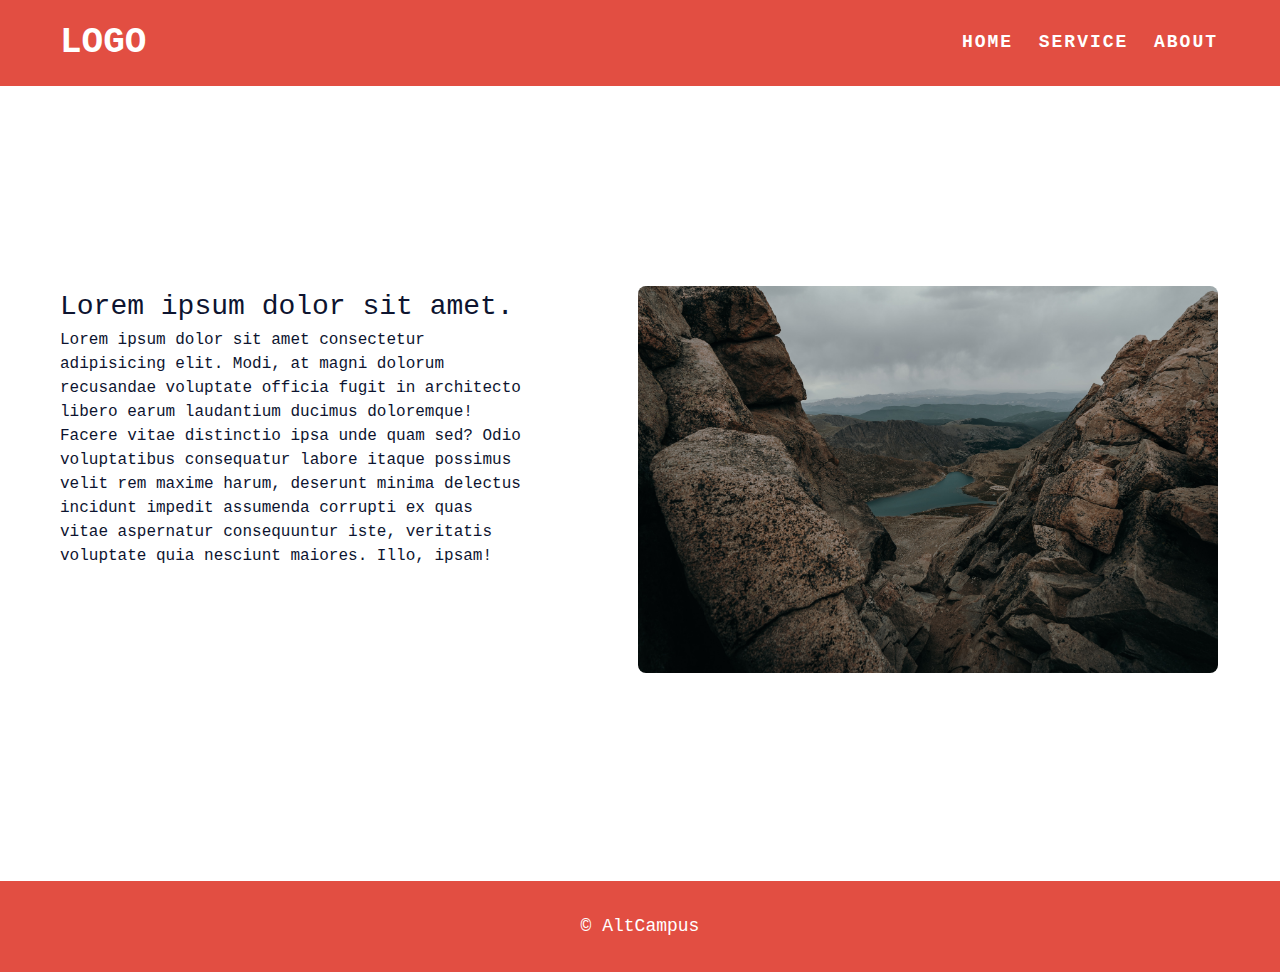
<file: block-BHaaax/index.html>
<!DOCTYPE html>
<html lang="en">
  <head>
    <meta charset="UTF-8" />
    <meta http-equiv="X-UA-Compatible" content="IE=edge" />
    <meta name="viewport" content="width=device-width, initial-scale=1.0" />
    <title>Blog Page Exercise | positioning content</title>
    <link rel="stylesheet" href="assests/stylesheet/style.css" />
  </head>
  <body>
    <header>
      <div class="container">
        <div class="logo-container">
          <h1 class="logo">LOGO</h1>
        </div>
        <nav>
          <a href="#">HOME</a>
          <a href="#">Service</a>
          <a href="#">About</a>
        </nav>
      </div>
    </header>
    <main>
      <section class="container">
        <article class="hero">
          <h2 class="hero-heading">Lorem ipsum dolor sit amet.</h2>
          <p class="hero-text">
            Lorem ipsum dolor sit amet consectetur adipisicing elit. Modi, at
            magni dolorum recusandae voluptate officia fugit in architecto
            libero earum laudantium ducimus doloremque! Facere vitae distinctio
            ipsa unde quam sed? Odio voluptatibus consequatur labore itaque
            possimus velit rem maxime harum, deserunt minima delectus incidunt
            impedit assumenda corrupti ex quas vitae aspernatur consequuntur
            iste, veritatis voluptate quia nesciunt maiores. Illo, ipsam!
          </p>
        </article>
        <!--
        -->
        <div class="hero-img">
          <img
            src="assests/media/clay-banks-33BrkP9x8Cw-unsplash.jpg"
            alt="clay banks"
          />
        </div>
      </section>
    </main>
    <footer>
      <div class="container">
        <p>&copy; AltCampus</p>
      </div>
    </footer>
  </body>
</html>
</file>
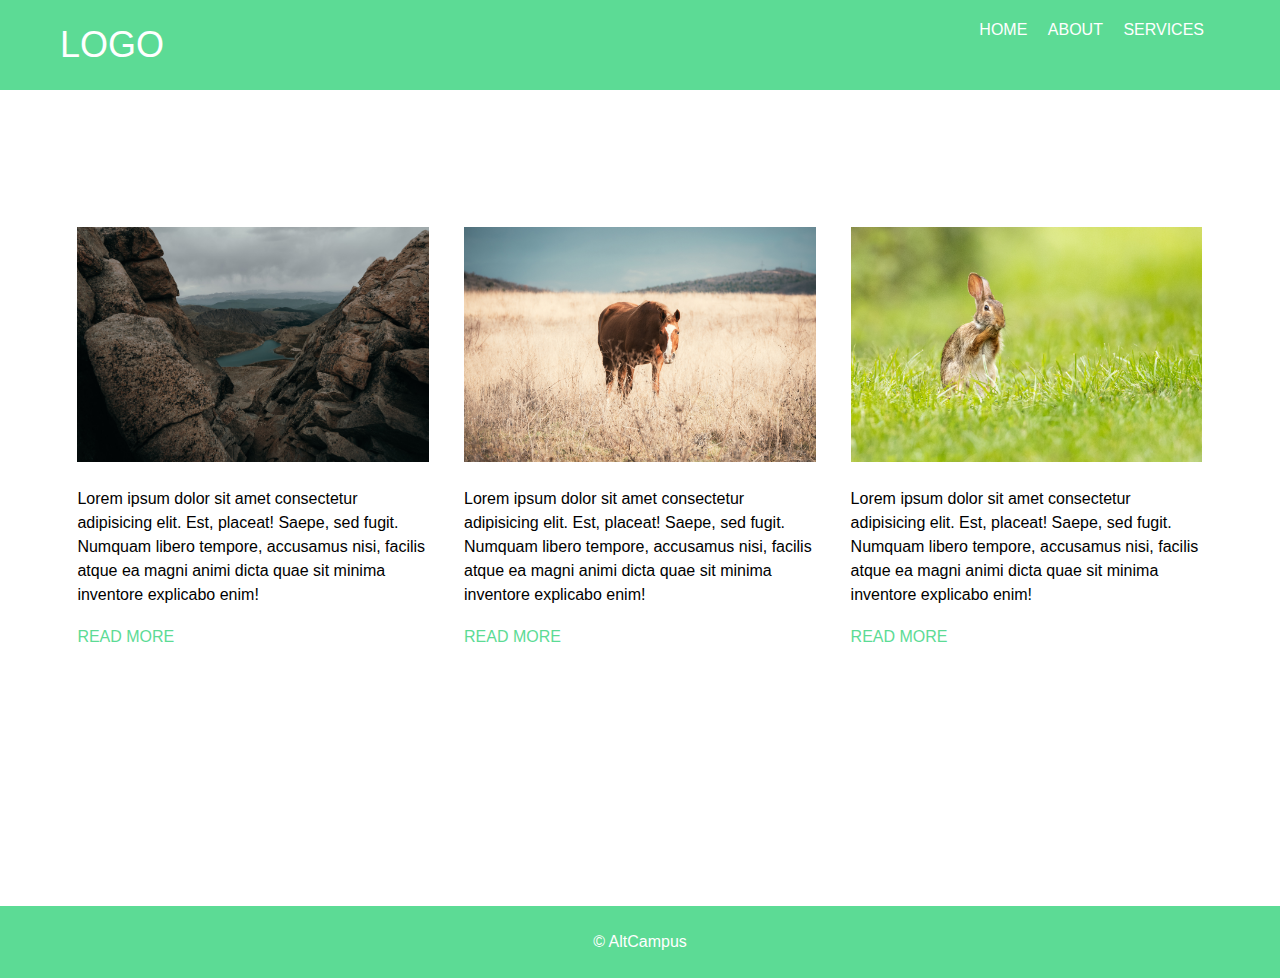
<file: block-BHaaba/index.html>
<!-- ### Exercise 2

1. Create a simple page having a header, main content, and a footer.

2. Inside the header keep the brand name to the left and all the navigation to the right.

3. Inside the main content crate three columns. In each column take one image and a paragraph below the image.
4. Using float is necessary. -->
<!DOCTYPE html>
<html lang="en">
  <head>
    <meta charset="UTF-8" />
    <meta http-equiv="X-UA-Compatible" content="IE=edge" />
    <meta name="viewport" content="width=device-width, initial-scale=1.0" />
    <title>Blog Page 2 | positioning content</title>
    <link rel="stylesheet" href="assests/stylesheet/style.css" />
  </head>
  <body>
    <header>
      <div class="container clearfix">
        <a href="#" class="logo">Logo</a>
        <nav>
          <a href="#">Home</a>
          <a href="#">About</a>
          <a href="#">Services</a>
        </nav>
      </div>
    </header>
    <main>
      <div class="container column-container">
        <section class="clearfix">
          <article class="col">
            <img
              src="assests/media/clay-banks-33BrkP9x8Cw-unsplash.jpg"
              alt="clay-banks"
            />
            <p>
              Lorem ipsum dolor sit amet consectetur adipisicing elit. Est,
              placeat! Saepe, sed fugit. Numquam libero tempore, accusamus nisi,
              facilis atque ea magni animi dicta quae sit minima inventore
              explicabo enim!
            </p>
            <a href="#">Read More</a>
          </article>

          <article class="col">
            <img
              src="assests/media/james-kovin-QtBRQw0rFLE-unsplash.jpg"
              alt="horse"
            />
            <p>
              Lorem ipsum dolor sit amet consectetur adipisicing elit. Est,
              placeat! Saepe, sed fugit. Numquam libero tempore, accusamus nisi,
              facilis atque ea magni animi dicta quae sit minima inventore
              explicabo enim!
            </p>
            <a href="#">Read More</a>
          </article>

          <article class="col">
            <img
              src="assests/media/mathew-schwartz-7gl8ffzOwZU-unsplash.jpg"
              alt="rabbit"
            />
            <p>
              Lorem ipsum dolor sit amet consectetur adipisicing elit. Est,
              placeat! Saepe, sed fugit. Numquam libero tempore, accusamus nisi,
              facilis atque ea magni animi dicta quae sit minima inventore
              explicabo enim!
            </p>
            <a href="#">Read More</a>
          </article>
        </section>
      </div>
    </main>
    <footer>
      <div class="container">
        <p>&copy; AltCampus</p>
      </div>
    </footer>
  </body>
</html>
</file>
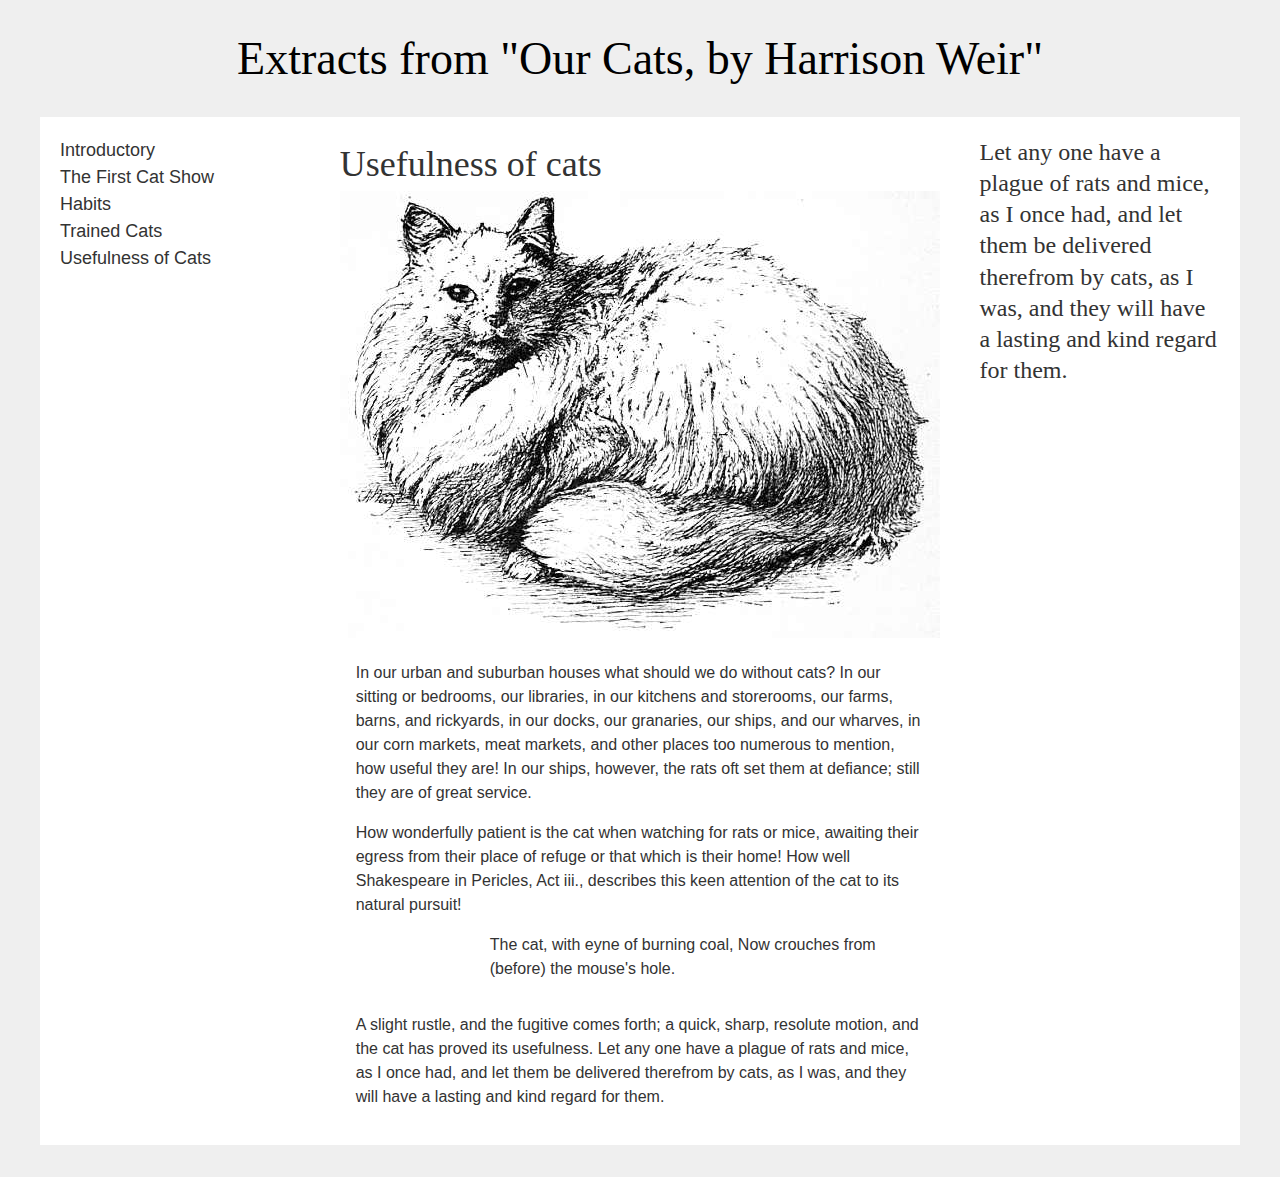
<file: block-BHaabd/index.html>
<!-- 
### Create a page according to the layout shown below

![Positioning Content Exercise 1](https://raw.githubusercontent.com/suraj122/AC-STYLE-images/master/positioning-content/ex-1.png)

- Using CSS resets is necessary.
- Use semantic tags and keep the nesting and indentation proper. -->
<!DOCTYPE html>
<html lang="en">
  <head>
    <meta charset="UTF-8" />
    <meta http-equiv="X-UA-Compatible" content="IE=edge" />
    <meta name="viewport" content="width=device-width, initial-scale=1.0" />
    <title>Our Cats | positioning content</title>
    <link rel="stylesheet" href="assests/stylesheet/style.css" />
  </head>
  <body>
    <header>
      <div class="container">
        <h1>Extracts from "Our Cats, by Harrison Weir"</h1>
      </div>
    </header>
    <main>
      <section class="content-container">
        <p class="col col-1 first-col">
          Introductory<br />The First Cat Show<br />Habits<br />Trained Cats<br />
          Usefulness of Cats
        </p>
        <article class="col col-2">
          <h2>Usefulness of cats</h2>
          <img src="assests/media/cat.jpg" alt="cat" />
          <p>
            In our urban and suburban houses what should we do without cats? In
            our sitting or bedrooms, our libraries, in our kitchens and
            storerooms, our farms, barns, and rickyards, in our docks, our
            granaries, our ships, and our wharves, in our corn markets, meat
            markets, and other places too numerous to mention, how useful they
            are! In our ships, however, the rats oft set them at defiance; still
            they are of great service.
          </p>
          <p>
            How wonderfully patient is the cat when watching for rats or mice,
            awaiting their egress from their place of refuge or that which is
            their home! How well Shakespeare in Pericles, Act iii., describes
            this keen attention of the cat to its natural pursuit!
          </p>
          <p class="move">
            The cat, with eyne of burning coal, Now crouches from (before) the
            mouse's hole.
          </p>
          <p>
            A slight rustle, and the fugitive comes forth; a quick, sharp,
            resolute motion, and the cat has proved its usefulness. Let any one
            have a plague of rats and mice, as I once had, and let them be
            delivered therefrom by cats, as I was, and they will have a lasting
            and kind regard for them.
          </p>
        </article>
        <p class="col col-1 last-col">
          Let any one have a plague of rats and mice, as I once had, and let
          them be delivered therefrom by cats, as I was, and they will have a
          lasting and kind regard for them.
        </p>
      </section>
    </main>
  </body>
</html>
</file>
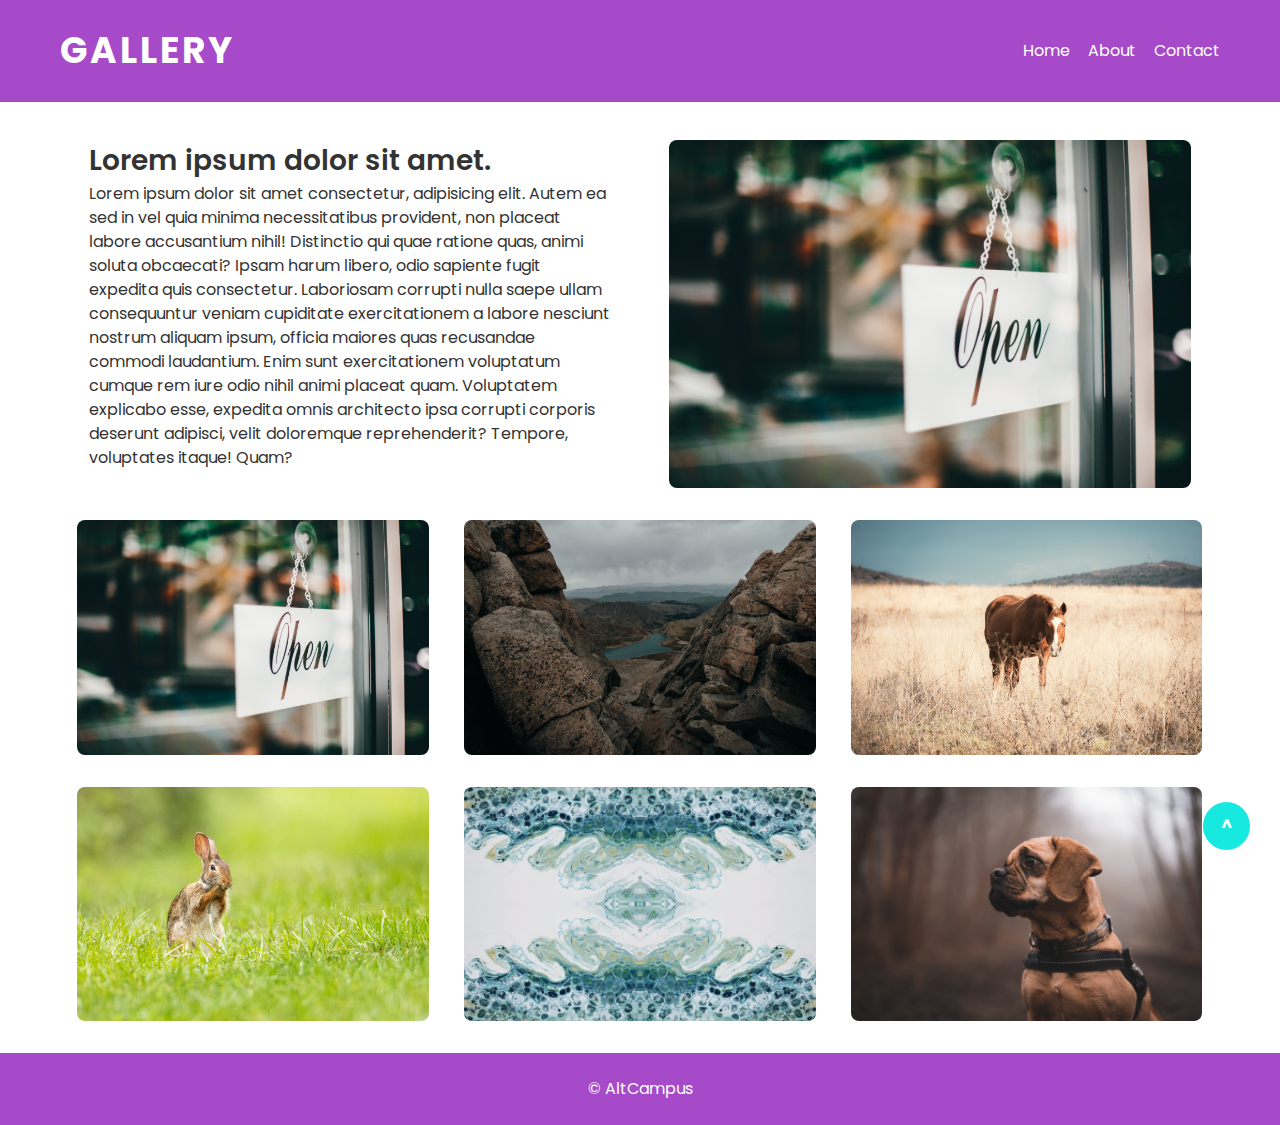
<file: block-BHaabg/index.html>
<!-- ### Exercise

1. Create a simple page having a header, main content, and a footer.

2. Inside the header keep the logo to the left and all the navigation to the right.

3. The header must be fixed at the top of the page.

4. Inside the main content take an article section having two columns. In the first column put a heading and some introductory text of the article and in the second column take an image.

5. After the article section, take a gallery section, in which there will be two rows and in both the row there will be three columns. Each column must have a different image.

6. After the gallery section footer will come.

7. Take a circular button at the right bottom corner of the page and keep its position fixed. The button should always take to the top of the page once clicked. -->
<!DOCTYPE html>
<html lang="en">
  <head>
    <meta charset="UTF-8" />
    <meta http-equiv="X-UA-Compatible" content="IE=edge" />
    <meta name="viewport" content="width=device-width, initial-scale=1.0" />
    <title>Gallery Layout | positioning content</title>
    <link rel="stylesheet" href="assests/stylesheet/style.css" />
  </head>
  <body id="top">
    <a href="#top" class="top">^</a>
    <header>
      <div class="container">
        <a href="#" class="logo">Gallery</a>
        <nav>
          <a href="#">Home</a>
          <a href="#">About</a>
          <a href="#">Contact</a>
        </nav>
      </div>
    </header>
    <main>
      <div class="container">
        <section class="article-section">
          <article class="article">
            <h2>Lorem ipsum dolor sit amet.</h2>
            <p>
              Lorem ipsum dolor sit amet consectetur, adipisicing elit. Autem ea
              sed in vel quia minima necessitatibus provident, non placeat
              labore accusantium nihil! Distinctio qui quae ratione quas, animi
              soluta obcaecati? Ipsam harum libero, odio sapiente fugit expedita
              quis consectetur. Laboriosam corrupti nulla saepe ullam
              consequuntur veniam cupiditate exercitationem a labore nesciunt
              nostrum aliquam ipsum, officia maiores quas recusandae commodi
              laudantium. Enim sunt exercitationem voluptatum cumque rem iure
              odio nihil animi placeat quam. Voluptatem explicabo esse, expedita
              omnis architecto ipsa corrupti corporis deserunt adipisci, velit
              doloremque reprehenderit? Tempore, voluptates itaque! Quam?
            </p>
          </article>
          <img
            src="assests/media/anima-visual-PS_-DwoNUJ4-unsplash.jpg"
            alt="shop window"
            class="article-img"
          />
        </section>

        <section class="gallery">
          <article class="clearfix">
            <img
              src="assests/media/anima-visual-PS_-DwoNUJ4-unsplash.jpg"
              alt="shop window"
              class="gallery-img"
            />
            <img
              src="assests/media/clay-banks-33BrkP9x8Cw-unsplash.jpg"
              alt="clay banks"
              class="gallery-img"
            />
            <img
              src="assests/media/james-kovin-QtBRQw0rFLE-unsplash.jpg"
              alt="horse"
              class="gallery-img"
            />
          </article>
        </section>

        <section class="gallery">
          <article class="clearfix">
            <img
              src="assests/media/mathew-schwartz-7gl8ffzOwZU-unsplash.jpg"
              alt="rabbit"
              class="gallery-img"
            />
            <img
              src="assests/media/susan-wilkinson-YOpB7OifsZQ-unsplash.jpg"
              alt="water"
              class="gallery-img"
            />
            <img
              src="assests/media/tom-hills-BxQ2RosF3A8-unsplash.jpg"
              alt="dog"
              class="gallery-img"
            />
          </article>
        </section>
      </div>
    </main>
    <footer>
      <div class="container">
        <p>&copy; AltCampus</p>
      </div>
    </footer>
  </body>
</html>
</file>
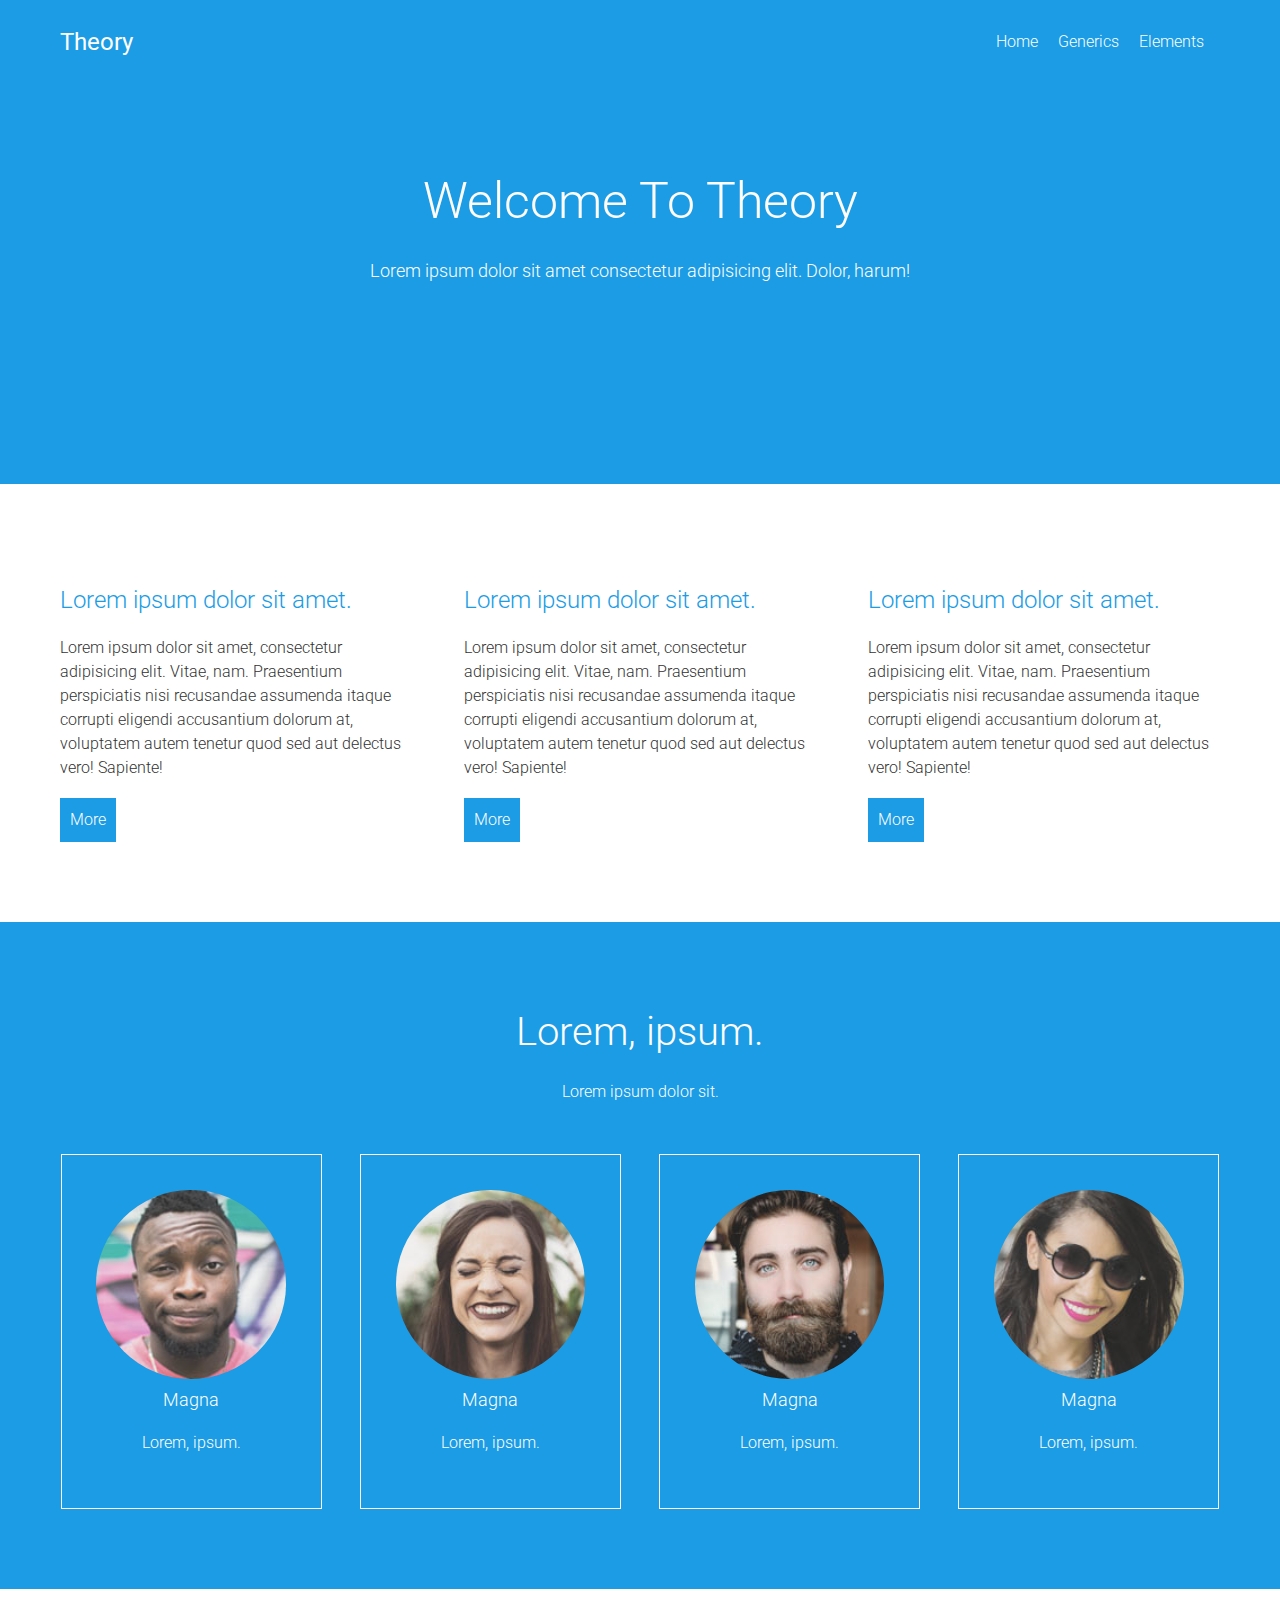
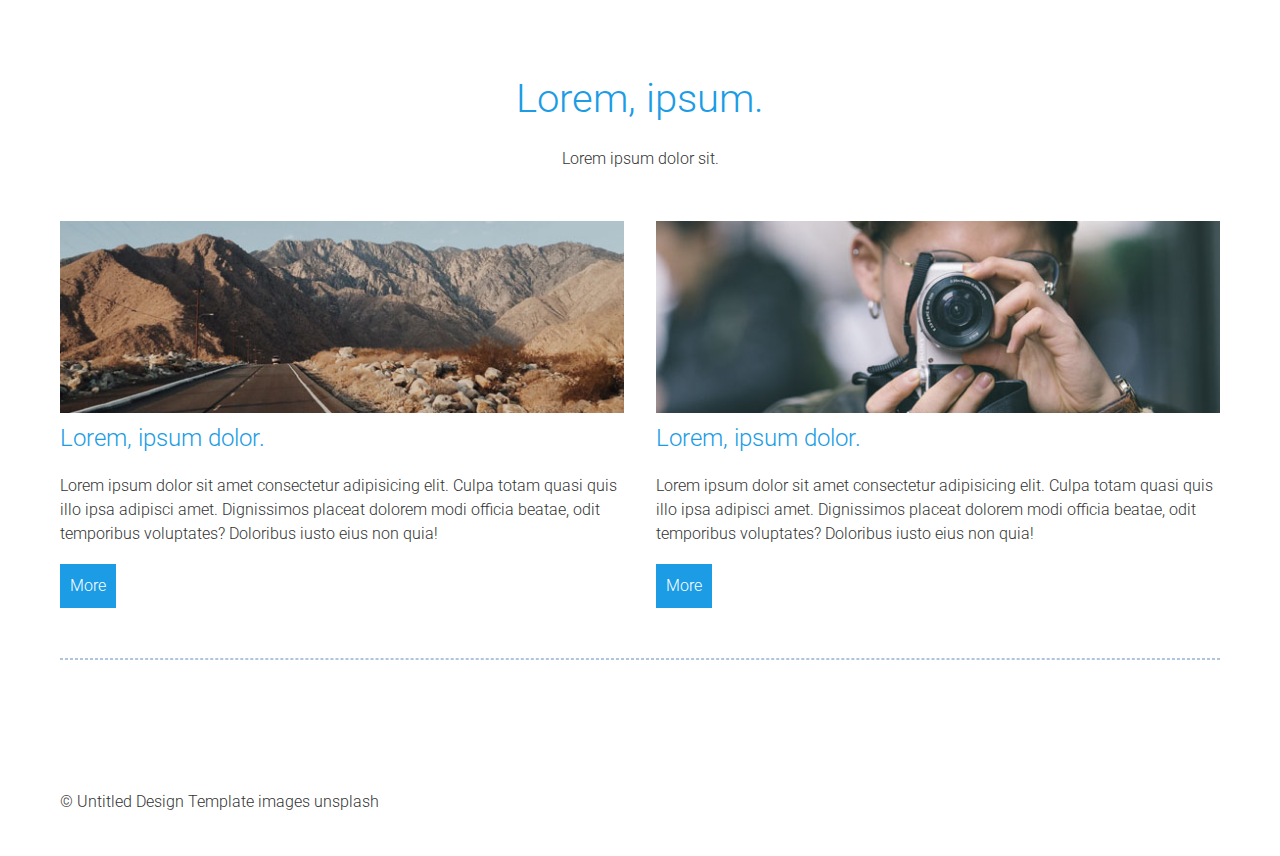
<file: block-BHaabh/index.html>
<!-- 
### Create a page according to the layout shown below

![Positioning Content Exercise 2](https://raw.githubusercontent.com/suraj122/AC-STYLE-images/master/positioning-content/ex-2.png)

- Using CSS resets is necessary.
- Use semantic tags and keep the nesting and indentation proper. -->
<!DOCTYPE html>
<html lang="en">
  <head>
    <meta charset="UTF-8" />
    <meta http-equiv="X-UA-Compatible" content="IE=edge" />
    <meta name="viewport" content="width=device-width, initial-scale=1.0" />
    <title>Positioning Layout | positioning content</title>
    <link rel="stylesheet" href="assets/stylesheet/style.css" />
    <link
      rel="stylesheet"
      href="https://cdnjs.cloudflare.com/ajax/libs/font-awesome/6.0.0-beta3/css/all.min.css"
      integrity="sha512-Fo3rlrZj/k7ujTnHg4CGR2D7kSs0v4LLanw2qksYuRlEzO+tcaEPQogQ0KaoGN26/zrn20ImR1DfuLWnOo7aBA=="
      crossorigin="anonymous"
      referrerpolicy="no-referrer"
    />
  </head>
  <body>
    <header>
      <div class="container">
        <a href="#" class="logo">Theory</a>
        <nav>
          <a href="#">Home</a>
          <a href="#">Generics</a>
          <a href="#">Elements</a>
        </nav>
      </div>
    </header>
    <main>
      <section class="hero">
        <div class="container">
          <article>
            <h1 class="hero-heading">Welcome To Theory</h1>
            <p class="hero-text">
              Lorem ipsum dolor sit amet consectetur adipisicing elit. Dolor,
              harum!
            </p>
          </article>
        </div>
      </section>

      <section class="services">
        <div class="container clearfix">
          <article class="col">
            <h3>Lorem ipsum dolor sit amet.</h3>
            <p>
              Lorem ipsum dolor sit amet, consectetur adipisicing elit. Vitae,
              nam. Praesentium perspiciatis nisi recusandae assumenda itaque
              corrupti eligendi accusantium dolorum at, voluptatem autem tenetur
              quod sed aut delectus vero! Sapiente!
            </p>
            <a href="#" class="more">More</a>
          </article>

          <article class="col col-mid">
            <h3>Lorem ipsum dolor sit amet.</h3>
            <p>
              Lorem ipsum dolor sit amet, consectetur adipisicing elit. Vitae,
              nam. Praesentium perspiciatis nisi recusandae assumenda itaque
              corrupti eligendi accusantium dolorum at, voluptatem autem tenetur
              quod sed aut delectus vero! Sapiente!
            </p>
            <a href="#" class="more">More</a>
          </article>

          <article class="col">
            <h3>Lorem ipsum dolor sit amet.</h3>
            <p>
              Lorem ipsum dolor sit amet, consectetur adipisicing elit. Vitae,
              nam. Praesentium perspiciatis nisi recusandae assumenda itaque
              corrupti eligendi accusantium dolorum at, voluptatem autem tenetur
              quod sed aut delectus vero! Sapiente!
            </p>
            <a href="#" class="more">More</a>
          </article>
        </div>
      </section>

      <section class="people">
        <div class="container">
          <article>
            <h2>Lorem, ipsum.</h2>
            <p>Lorem ipsum dolor sit.</p>
          </article>
          <div class="people-container">
            <article class="person">
              <img src="assets/media/pic03.jpg" alt="pic03" />
              <h4>Magna</h4>
              <p>Lorem, ipsum.</p>
            </article>

            <article class="person person-mr">
              <img src="assets/media/pic04.jpg" alt="pic04" />
              <h4>Magna</h4>
              <p>Lorem, ipsum.</p>
            </article>

            <article class="person person-mr">
              <img src="assets/media/pic05.jpg" alt="pic05" />
              <h4>Magna</h4>
              <p>Lorem, ipsum.</p>
            </article>

            <article class="person person-mr">
              <img src="assets/media/pic06.jpg" alt="pic06" />
              <h4>Magna</h4>
              <p>Lorem, ipsum.</p>
            </article>
          </div>
        </div>
      </section>

      <section class="destination">
        <div class="container">
          <article class="destination-hero-article">
            <h2>Lorem, ipsum.</h2>
            <p>Lorem ipsum dolor sit.</p>
          </article>
          <div class="destination-container clearfix">
            <article class="left">
              <img src="assets/media/pic01.jpg" alt="pic01" />
              <h3>Lorem, ipsum dolor.</h3>
              <p>
                Lorem ipsum dolor sit amet consectetur adipisicing elit. Culpa
                totam quasi quis illo ipsa adipisci amet. Dignissimos placeat
                dolorem modi officia beatae, odit temporibus voluptates?
                Doloribus iusto eius non quia!
              </p>
              <a href="" class="more">More</a>
            </article>

            <article class="right">
              <img src="assets/media/pic02.jpg" alt="pic02" />
              <h3>Lorem, ipsum dolor.</h3>
              <p>
                Lorem ipsum dolor sit amet consectetur adipisicing elit. Culpa
                totam quasi quis illo ipsa adipisci amet. Dignissimos placeat
                dolorem modi officia beatae, odit temporibus voluptates?
                Doloribus iusto eius non quia!
              </p>
              <a href="" class="more">More</a>
            </article>
          </div>
          <hr />
        </div>
      </section>
    </main>
    <footer>
      <div class="container clearfix">
        <div class="footer-text">
          <p>&copy; Untitled Design Template images unsplash</p>
        </div>
        <nav class="footer-nav">
          <a href="#"><i class="fab fa-facebook-f"></i></a>
          <a href="#"><i class="fab fa-twitter"></i></a>
          <a href="#"><i class="fab fa-linkedin-in"></i></a>
          <a href="#"><i class="fab fa-pinterest-p"></i></a>
        </nav>
      </div>
    </footer>
  </body>
</html>
</file>
<file: block-BHaaax/assests/stylesheet/style.css>
/* http://meyerweb.com/eric/tools/css/reset/ 
   v2.0 | 20110126
   License: none (public domain)
*/

html,
body,
div,
span,
applet,
object,
iframe,
h1,
h2,
h3,
h4,
h5,
h6,
p,
blockquote,
pre,
a,
abbr,
acronym,
address,
big,
cite,
code,
del,
dfn,
em,
img,
ins,
kbd,
q,
s,
samp,
small,
strike,
strong,
sub,
sup,
tt,
var,
b,
u,
i,
center,
dl,
dt,
dd,
ol,
ul,
li,
fieldset,
form,
label,
legend,
table,
caption,
tbody,
tfoot,
thead,
tr,
th,
td,
article,
aside,
canvas,
details,
embed,
figure,
figcaption,
footer,
header,
hgroup,
menu,
nav,
output,
ruby,
section,
summary,
time,
mark,
audio,
video {
  margin: 0;
  padding: 0;
  border: 0;
  font-size: 100%;
  font: inherit;
  vertical-align: baseline;
}
/* HTML5 display-role reset for older browsers */
article,
aside,
details,
figcaption,
figure,
footer,
header,
hgroup,
menu,
nav,
section {
  display: block;
}
body {
  line-height: 1;
}
ol,
ul {
  list-style: none;
}
blockquote,
q {
  quotes: none;
}
blockquote:before,
blockquote:after,
q:before,
q:after {
  content: "";
  content: none;
}
table {
  border-collapse: collapse;
  border-spacing: 0;
}
* {
  box-sizing: border-box;
}
body {
  font-family: "Courier New", Courier, monospace;
  line-height: 1.5;
}

img {
  width: 100%;
}

.container {
  width: 1160px;
  max-width: 100%;
  margin: 0 auto;
}

/* header section */

header {
  background: #e24e42;
  color: #fff;
  padding: 16px;
  margin-bottom: 200px;
}
header a {
  color: #fff;
  text-decoration: none;
  margin-left: 16px;
  font-size: 18px;
  letter-spacing: 2px;
  font-weight: 600;
}

.logo {
  font-size: 36px;
  font-weight: bold;
}

header nav {
  display: inline-block;
  text-align: right;
  width: 60%;
  text-transform: uppercase;
  margin-left: 9%;
}

.logo-container {
  display: inline-block;
  vertical-align: middle;
  width: 30%;
}

/* hero section */
.hero {
  display: inline-block;
  vertical-align: top;
  width: 40%;
  color: #0d1430;
}

.hero-heading {
  font-size: 28px;
}

.hero-img {
  display: inline-block;
  width: 50%;
  margin-left: 9%;
}

.hero-img img {
  border-radius: 8px;
}

footer {
  background: #e24e42;
  padding: 32px;
  color: #fff;
  text-align: center;
  margin-top: 200px;
}
footer p {
  font-size: 18px;
}
</file>
<file: block-BHaaba/assests/stylesheet/style.css>
/* http://meyerweb.com/eric/tools/css/reset/ 
   v2.0 | 20110126
   License: none (public domain)
*/

html,
body,
div,
span,
applet,
object,
iframe,
h1,
h2,
h3,
h4,
h5,
h6,
p,
blockquote,
pre,
a,
abbr,
acronym,
address,
big,
cite,
code,
del,
dfn,
em,
img,
ins,
kbd,
q,
s,
samp,
small,
strike,
strong,
sub,
sup,
tt,
var,
b,
u,
i,
center,
dl,
dt,
dd,
ol,
ul,
li,
fieldset,
form,
label,
legend,
table,
caption,
tbody,
tfoot,
thead,
tr,
th,
td,
article,
aside,
canvas,
details,
embed,
figure,
figcaption,
footer,
header,
hgroup,
menu,
nav,
output,
ruby,
section,
summary,
time,
mark,
audio,
video {
  margin: 0;
  padding: 0;
  border: 0;
  font-size: 100%;
  font: inherit;
  vertical-align: baseline;
}
/* HTML5 display-role reset for older browsers */
article,
aside,
details,
figcaption,
figure,
footer,
header,
hgroup,
menu,
nav,
section {
  display: block;
}
body {
  line-height: 1;
}
ol,
ul {
  list-style: none;
}
blockquote,
q {
  quotes: none;
}
blockquote:before,
blockquote:after,
q:before,
q:after {
  content: "";
  content: none;
}
table {
  border-collapse: collapse;
  border-spacing: 0;
}
* {
  box-sizing: border-box;
}
body {
  font-family: Arial, Helvetica, sans-serif;
  line-height: 1.5;
}

.container {
  width: 1160px;
  margin: 0 auto;
}

img {
  width: 100%;
}
/* header section */
header,
footer {
  padding: 18px;
  background: #5cdb95;
}

a {
  color: #fff;
  text-decoration: none;
  font-size: 16px;
  text-transform: uppercase;
}

.logo {
  font-size: 36px;
  float: left;
  width: 30%;
}

nav {
  float: right;
  width: 70%;
  text-align: right;
}

nav a {
  margin-right: 16px;
}

/* column section */
.column-container {
  margin-top: 120px;
}
.col {
  width: 30.33%;
  float: left;
  margin: 1.5%;
}
.col p {
  margin: 18px 0;
  font-size: 16px;
}
.col a {
  color: #5cdb95;
}
/* footer section */
footer {
  text-align: center;
  padding: 24px;
  margin-top: 240px;
  color: #fff;
}
.clearfix::before,
.clearfix::after {
  content: "";
  display: table;
}
.clearfix::after {
  clear: both;
}
</file>
<file: block-BHaabd/assests/stylesheet/style.css>
/* http://meyerweb.com/eric/tools/css/reset/ 
   v2.0 | 20110126
   License: none (public domain)
*/

html,
body,
div,
span,
applet,
object,
iframe,
h1,
h2,
h3,
h4,
h5,
h6,
p,
blockquote,
pre,
a,
abbr,
acronym,
address,
big,
cite,
code,
del,
dfn,
em,
img,
ins,
kbd,
q,
s,
samp,
small,
strike,
strong,
sub,
sup,
tt,
var,
b,
u,
i,
center,
dl,
dt,
dd,
ol,
ul,
li,
fieldset,
form,
label,
legend,
table,
caption,
tbody,
tfoot,
thead,
tr,
th,
td,
article,
aside,
canvas,
details,
embed,
figure,
figcaption,
footer,
header,
hgroup,
menu,
nav,
output,
ruby,
section,
summary,
time,
mark,
audio,
video {
  margin: 0;
  padding: 0;
  border: 0;
  font-size: 100%;
  font: inherit;
  vertical-align: baseline;
}
/* HTML5 display-role reset for older browsers */
article,
aside,
details,
figcaption,
figure,
footer,
header,
hgroup,
menu,
nav,
section {
  display: block;
}
body {
  line-height: 1;
}
ol,
ul {
  list-style: none;
}
blockquote,
q {
  quotes: none;
}
blockquote:before,
blockquote:after,
q:before,
q:after {
  content: "";
  content: none;
}
table {
  border-collapse: collapse;
  border-spacing: 0;
}
* {
  box-sizing: border-box;
}
body {
  line-height: 1.5;
  background: #efefef;
}
/* header section */
header {
  text-align: center;
  padding: 24px;
  font-size: 46px;
}
/* container */
.container,
.content-container {
  max-width: 1200px;
  width: 100%;
  margin: 0 auto;
}
.content-container {
  background: #fff;
  font-size: 0;
  color: #333;
  margin-bottom: 32px;
}

/* content section */
img {
  width: 100%;
}
.col {
  display: inline-block;
  font-size: 16px;
  vertical-align: top;
}
.col-1 {
  width: 20%;
  margin: 1.66%;
}
.col-2 {
  width: 50%;
  margin: 1.66%;
}
.col-2 h2 {
  font-size: 36px;
}
p {
  font-family: Arial, Helvetica, sans-serif;
  margin: 16px;
}
.move {
  padding-bottom: 1em;
  margin-left: 150px;
}
.last-col {
  font-size: 24px;
  line-height: 1.3;
  font-family: serif;
}
.first-col {
  font-size: 18px;
  font-family: Arial, Helvetica, sans-serif;
}
</file>
<file: block-BHaabg/assests/stylesheet/style.css>
/* http://meyerweb.com/eric/tools/css/reset/ 
   v2.0 | 20110126
   License: none (public domain)
*/

@import url("https://fonts.googleapis.com/css2?family=Poppins:wght@300;400;500;600;700&display=swap");
html,
body,
div,
span,
applet,
object,
iframe,
h1,
h2,
h3,
h4,
h5,
h6,
p,
blockquote,
pre,
a,
abbr,
acronym,
address,
big,
cite,
code,
del,
dfn,
em,
img,
ins,
kbd,
q,
s,
samp,
small,
strike,
strong,
sub,
sup,
tt,
var,
b,
u,
i,
center,
dl,
dt,
dd,
ol,
ul,
li,
fieldset,
form,
label,
legend,
table,
caption,
tbody,
tfoot,
thead,
tr,
th,
td,
article,
aside,
canvas,
details,
embed,
figure,
figcaption,
footer,
header,
hgroup,
menu,
nav,
output,
ruby,
section,
summary,
time,
mark,
audio,
video {
  margin: 0;
  padding: 0;
  border: 0;
  font-size: 100%;
  font: inherit;
  vertical-align: baseline;
}
/* HTML5 display-role reset for older browsers */
article,
aside,
details,
figcaption,
figure,
footer,
header,
hgroup,
menu,
nav,
section {
  display: block;
}
body {
  line-height: 1;
}
ol,
ul {
  list-style: none;
}
blockquote,
q {
  quotes: none;
}
blockquote:before,
blockquote:after,
q:before,
q:after {
  content: "";
  content: none;
}
table {
  border-collapse: collapse;
  border-spacing: 0;
}
* {
  box-sizing: border-box;
}
body {
  font-family: "Poppins", sans-serif;
  font-size: 16px;
  line-height: 1.5;
  color: #333;
}

img {
  width: 100%;
  border-radius: 8px;
}

/* Container */
.container {
  max-width: 1160px;
  width: 100%;
  margin: 0 auto;
}

/* Header */
header {
  background: #a64ac9;
  padding: 24px;
  color: #fff;
  font-size: 0;
  position: fixed;
  top: 0;
  left: 0;
  right: 0;
}
.logo {
  display: inline-block;
  text-decoration: none;
  color: #fff;
  font-size: 36px;
  text-transform: uppercase;
  font-weight: 700;
  letter-spacing: 3px;
  vertical-align: middle;
  width: 30%;
}
nav {
  display: inline-block;
  vertical-align: middle;
  width: 70%;
  text-align: right;
}
nav a {
  text-decoration: none;
  color: #fff;
  font-size: 16px;
  margin-left: 18px;
}

/* Article  */
main {
  padding-top: 140px;
}
.article-section {
  font-size: 0;
}
.article,
.article-img {
  display: inline-block;
  font-size: 16px;
  width: 45%;
  vertical-align: top;
  margin: 0 2.5%;
}
.article h2 {
  font-size: 28px;
  font-weight: 600;
}

/* Gallery */
.gallery {
  margin: 32px 0;
}
.clearfix::before,
.clearfix::after {
  content: "";
  display: table;
}
.clearfix::after {
  clear: both;
}
.gallery-img {
  width: 30.33%;
  margin: 0 1.5%;
  float: left;
}
/* Footer */
footer {
  padding: 24px;
  color: #fff;
  text-align: center;
  background: #a64ac9;
}

.top {
  position: fixed;
  right: 30px;
  bottom: 50px;
  text-decoration: none;
  background: #17e9e0;
  padding: 12px 18px;
  color: #fff;
  font-weight: bold;
  border-radius: 50%;
}
</file>
<file: block-BHaabh/assets/stylesheet/style.css>
/* http://meyerweb.com/eric/tools/css/reset/ 
   v2.0 | 20110126
   License: none (public domain)
*/
@import url("https://fonts.googleapis.com/css2?family=Roboto:wght@300;400;500;700&display=swap");

html,
body,
div,
span,
applet,
object,
iframe,
h1,
h2,
h3,
h4,
h5,
h6,
p,
blockquote,
pre,
a,
abbr,
acronym,
address,
big,
cite,
code,
del,
dfn,
em,
img,
ins,
kbd,
q,
s,
samp,
small,
strike,
strong,
sub,
sup,
tt,
var,
b,
u,
i,
center,
dl,
dt,
dd,
ol,
ul,
li,
fieldset,
form,
label,
legend,
table,
caption,
tbody,
tfoot,
thead,
tr,
th,
td,
article,
aside,
canvas,
details,
embed,
figure,
figcaption,
footer,
header,
hgroup,
menu,
nav,
output,
ruby,
section,
summary,
time,
mark,
audio,
video {
  margin: 0;
  padding: 0;
  border: 0;
  font-size: 100%;
  font: inherit;
  vertical-align: baseline;
}
/* HTML5 display-role reset for older browsers */
article,
aside,
details,
figcaption,
figure,
footer,
header,
hgroup,
menu,
nav,
section {
  display: block;
}
body {
  line-height: 1;
}
ol,
ul {
  list-style: none;
}
blockquote,
q {
  quotes: none;
}
blockquote:before,
blockquote:after,
q:before,
q:after {
  content: "";
  content: none;
}
table {
  border-collapse: collapse;
  border-spacing: 0;
}
*,
*::before,
*::after {
  box-sizing: border-box;
}

body {
  font-size: 16px;
  line-height: 1.5;
  font-family: "Roboto", sans-serif;
  color: #333;
  font-weight: 300;
}

img {
  width: 100%;
}

h2 {
  font-size: 40px;
  font-weight: 300;
}

h3 {
  color: #1b9ce5;
  font-size: 24px;
}
p {
  margin: 18px 0;
}

/* Container */
.container {
  max-width: 1160px;
  width: 100%;
  margin: 0 auto;
}

/* Header */
header {
  color: #fff;
  padding: 24px;
  background: #1b9ce5;
  font-size: 0;
}
.logo {
  display: inline-block;
  text-decoration: none;
  font-size: 24px;
  vertical-align: middle;
  color: #fff;
  width: 30%;
  font-weight: 400;
}
nav {
  display: inline-block;
  font-size: 16px;
  vertical-align: middle;
  width: 70%;
  text-align: right;
}
nav a {
  text-decoration: none;
  color: #fff;
  margin-right: 16px;
}

/* Hero */
.hero {
  background: #1b9ce5;
  text-align: center;
  color: #fff;
}
.hero-heading {
  font-size: 50px;
  font-weight: 300;
  padding-top: 80px;
}
.hero-text {
  font-size: 18px;
  padding-bottom: 200px;
}

/* Services */
.services {
  font-size: 0;
  padding: 80px 0;
}
.col {
  float: left;
  font-size: 16px;
  width: 30.33%;
}
.col-mid {
  margin: 0 4.5%;
}

.more {
  text-decoration: none;
  color: #fff;
  background: #1b9ce5;
  display: inline-block;
  padding: 10px;
}
.clearfix::before,
.clearfix::after {
  content: "";
  display: table;
}
.clearfix::after {
  clear: both;
}
/* People */
.people {
  text-align: center;
  background: #1b9ce5;
  padding: 80px 0;
  color: #fff;
}
.people-container {
  margin-top: 50px;
  font-size: 0;
}

.person {
  border: 1px solid #fff;
  display: inline-block;
  padding: 3%;
  width: 22.5%;
  font-size: 16px;
}
.person-mr {
  margin-left: 3.3%;
}
.person h4 {
  font-size: 18px;
  font-weight: 300;
}
.person img {
  border-radius: 50%;
}
/* Destination */
.destination {
  padding: 80px 0;
  text-align: center;
}
.destination h2 {
  color: #1b9ce5;
}
.destination-hero-article {
  margin-bottom: 50px;
}
.destination-container article {
  float: left;
  width: 50%;
  text-align: left;
}
.left {
  padding-right: 16px;
}
.right {
  padding-left: 16px;
}
hr {
  margin-top: 50px;
  color: lightsteelblue;
  border-style: dashed;
}
/* Footer */
footer {
  padding: 24px;
}
.footer-text,
.footer-nav {
  display: inline-block;
  vertical-align: middle;
}
.footer-nav a {
  color: #1b9ce5;
}
</file>
